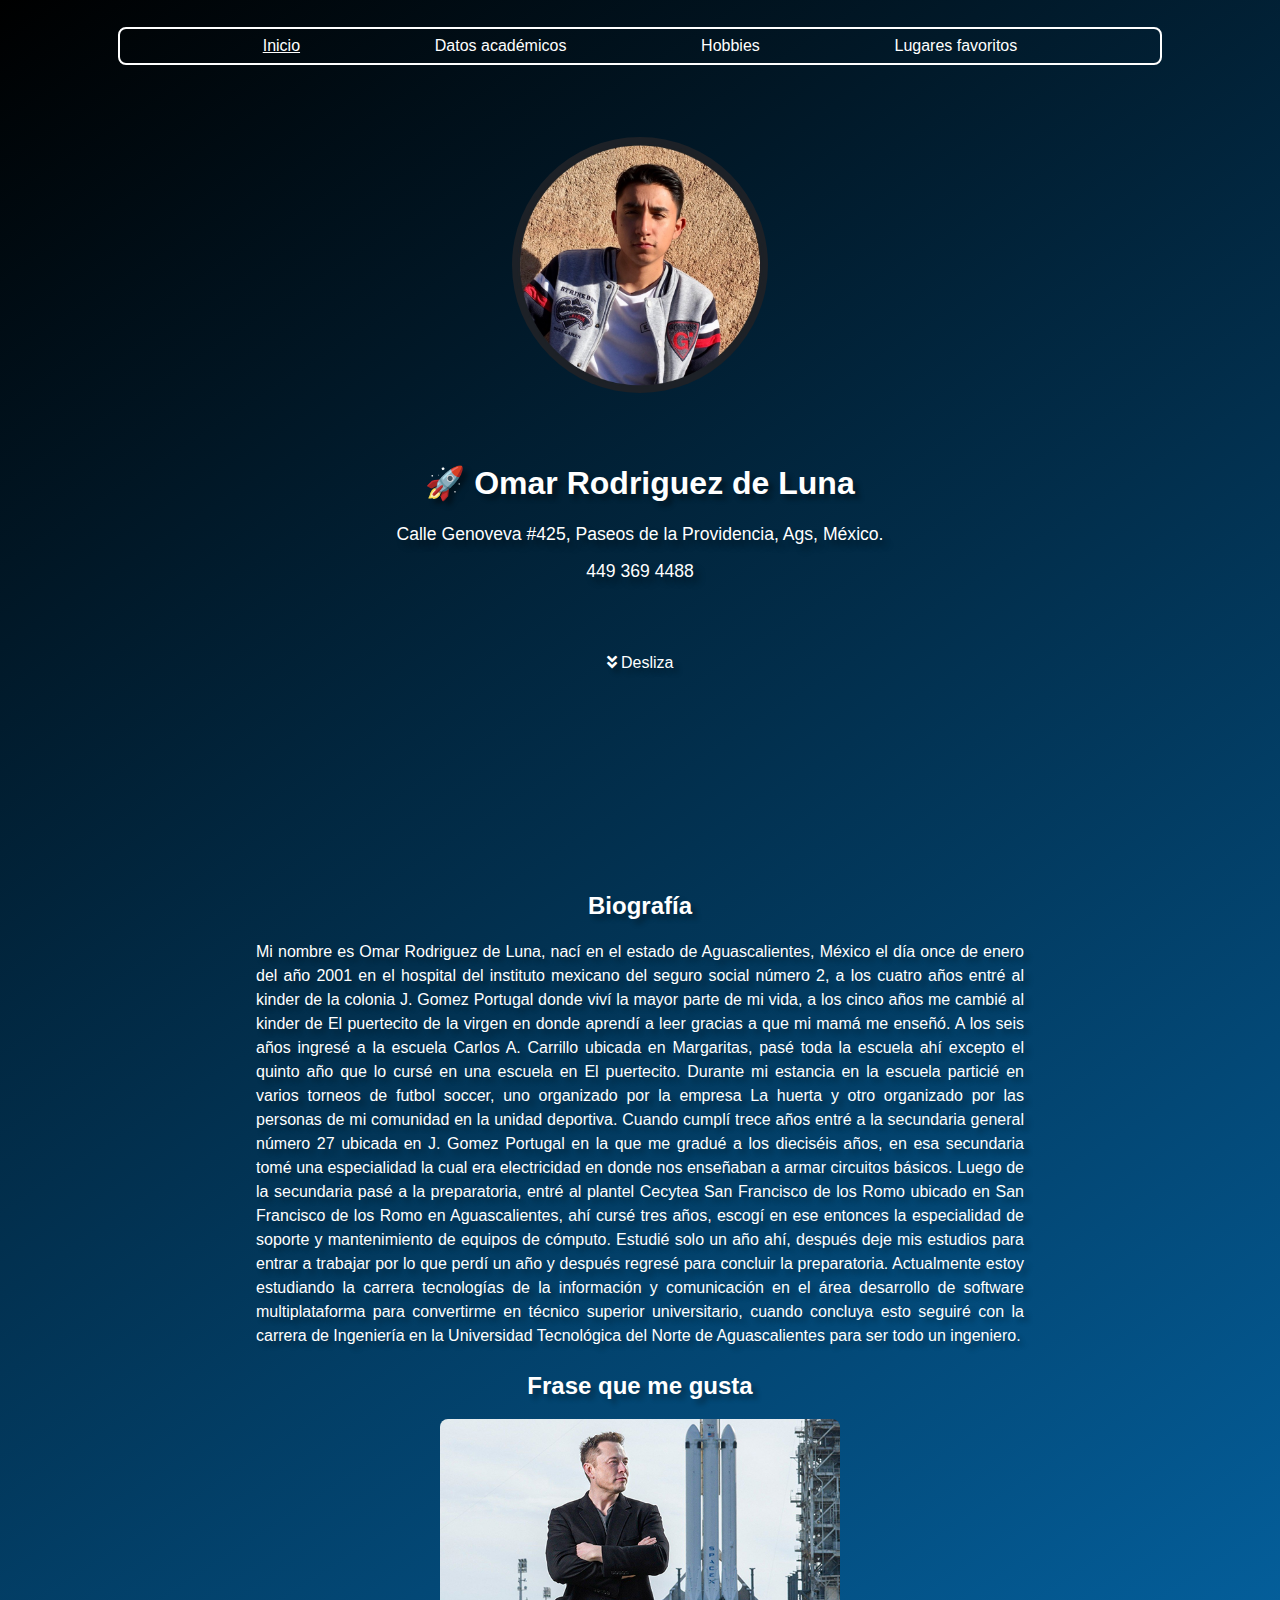
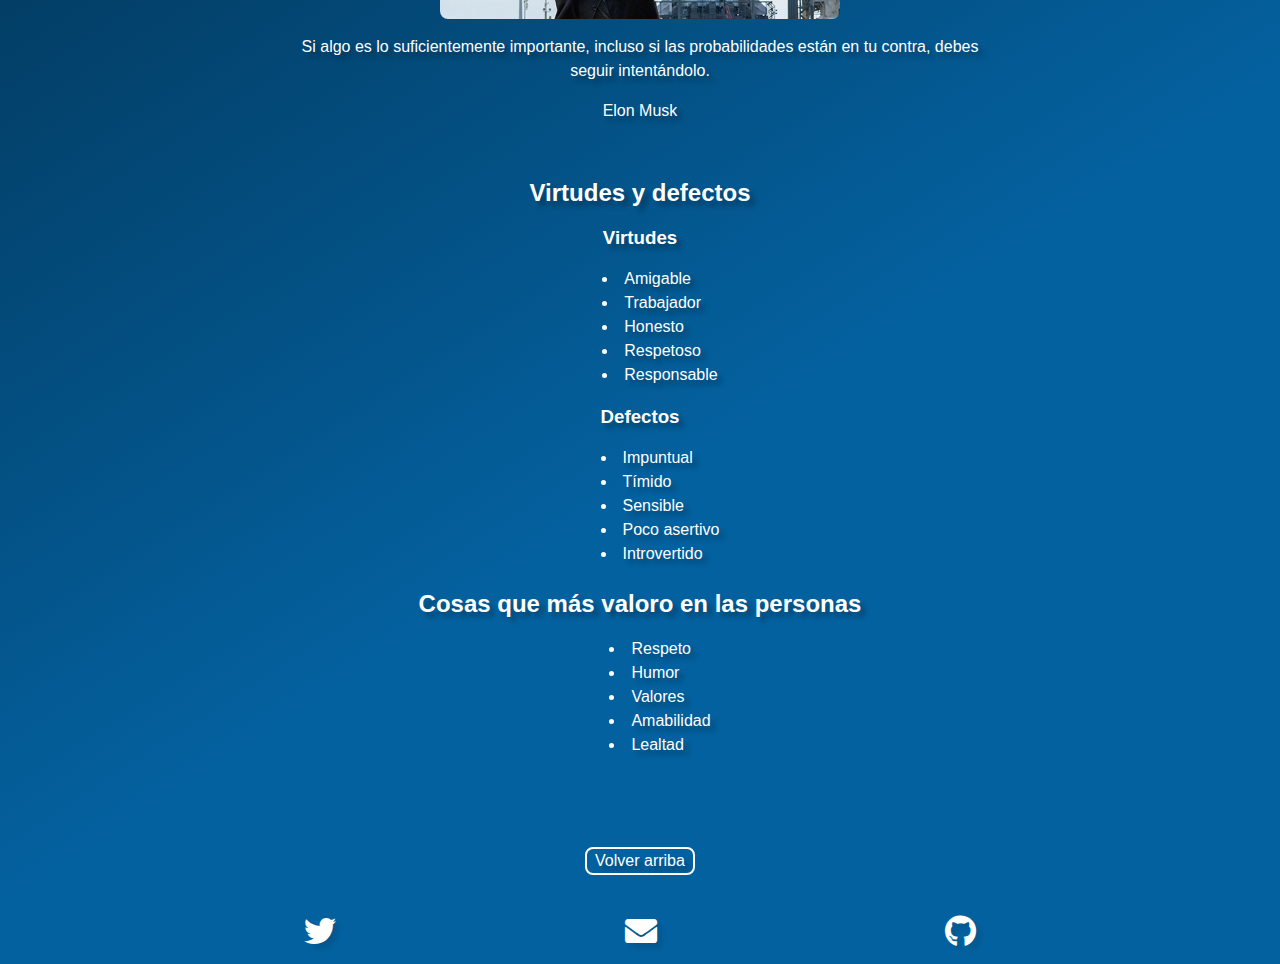
<file: index.html>
<!DOCTYPE html>
<html lang="es">
<head>
    <meta charset="UTF-8">
    <meta name="viewport" content="width=device-width, initial-scale=1.0">
    <meta http-equiv="X-UA-Compatible" content="ie=edge">
    <link rel="stylesheet" href="./css/normalize.css">
    <link rel="stylesheet" href="./css/main.css">
    <link rel="stylesheet" href="./css/css/fontawesome-free-5.11.2-web/css/all.css">
    <title>Omar Rodriguez</title>
</head>
<body>
    <header>
        <nav id="start" class="nav-bar">
            <a href="#" class="nav-link current">Inicio</a>
            <a href="./datos.html" class="nav-link">Datos académicos</a>
            <a href="./hobbies.html" class="nav-link">Hobbies</a>
            <a href="./lugares.html" class="nav-link">Lugares favoritos</a>

            <input type="checkbox" id="menu">
            <label for="menu"> ☰ </label>
            <ul class="navbar-mobile">
                <li class="navm-item"><a class="current" href="#">Inicio</a></li>
                <li class="navm-item"><a href="./datos.html">Datos académicos</a></li>
                <li class="navm-item"><a href="./hobbies.html">Hobbies</a></li>
                <li class="navm-item"><a href="./lugares.html">Lugares favoritos</a></li>
            </ul>
        </nav>

        <img src="./img/IMG_1084.jpeg" class="profile-img" alt="Omar">
        <h1 class="main-title">🚀 Omar Rodriguez de Luna</h1>
        <p class="main-text">Calle Genoveva #425, Paseos de la Providencia, Ags, México.</p>
        <p class="main-text phone-number">449 369 4488</p>
    </header>
    <main>
        <div class="scroll">
            <i class="fas fa-angle-double-down"></i>
            <span>Desliza</span>
        </div>
        <div class="info-div">
            <h2 class="title">Biografía</h2>
            <p class="text">Mi nombre es Omar Rodriguez de Luna, nací en el estado de Aguascalientes, México el día once de enero del año 2001 en el hospital del instituto mexicano del seguro social número 2, a los cuatro años entré al kinder de la colonia J. Gomez Portugal donde viví la mayor parte de mi vida, a los cinco años me cambié al kinder de El puertecito de la virgen en donde aprendí a leer gracias a que mi mamá me enseñó. A los seis años ingresé a la escuela Carlos A. Carrillo ubicada en Margaritas, pasé toda la escuela ahí excepto el quinto año que lo cursé en una escuela en El puertecito. Durante mi estancia en la escuela particié en varios torneos de futbol soccer, uno organizado por la empresa La huerta y otro organizado por las personas de mi comunidad en la unidad deportiva. Cuando cumplí trece años entré a la secundaria general número 27 ubicada en J. Gomez Portugal en la que me gradué a los dieciséis años, en esa secundaria tomé una especialidad la cual era electricidad en donde nos enseñaban a armar circuitos básicos. Luego de la secundaria pasé a la preparatoria, entré al plantel Cecytea San Francisco de los Romo ubicado en San Francisco de los Romo en Aguascalientes, ahí cursé tres años, escogí en ese entonces la especialidad de soporte y mantenimiento de equipos de cómputo. Estudié solo un año ahí, después deje mis estudios para entrar a trabajar por lo que perdí un año y después regresé para concluir la preparatoria. Actualmente estoy estudiando la carrera tecnologías de la información y comunicación en el área desarrollo de software multiplataforma para convertirme en técnico superior universitario, cuando concluya esto seguiré con la carrera de Ingeniería en la Universidad Tecnológica del Norte de Aguascalientes para ser todo un ingeniero.</p>
            <h2 class="title">Frase que me gusta</h2>
            <img src="./img/elon_musk_spacex.jpg" class="img responsive" alt="">
            <blockquote class="text centered">Si algo es lo suficientemente importante, incluso si las probabilidades están en tu contra, debes seguir intentándolo.
            </blockquote>
            <p class="text centered">Elon Musk</p>
            </div>
            <h2 class="title">Virtudes y defectos</h2>
            <h3 class="title">Virtudes</h3>
            <div class="ul-container">
                <ul class="text">
                    <li>Amigable</li>
                    <li>Trabajador</li>
                    <li>Honesto</li>
                    <li>Respetoso</li>
                    <li>Responsable</li>
                </ul>
            </div>
            <h3 class="title">Defectos</h3>
            <div class="ul-container">
                <ul class="text">
                    <li>Impuntual</li>
                    <li>Tímido</li>
                    <li>Sensible</li>
                    <li>Poco asertivo</li>
                    <li>Introvertido</li>
                </ul>
            </div>

            <h2 class="title">Cosas que más valoro en las personas</h2>
            <div class="ul-container">
                <ul class="text">
                    <li>Respeto</li>
                    <li>Humor</li>
                    <li>Valores</li>
                    <li>Amabilidad</li>
                    <li>Lealtad</li>
                </ul>
            </div>
        </div>
        <div class="goal">
            <a href="#start" class="text centered">Volver arriba</a>
        </div>
    </main>
    <footer>
        <div class="footer-div">
            <a target="_blank" href="https://twitter.com/_omar4812"><i class="fab fa-twitter icon"></i></a>
            <a target="_blank" href="mailto:orodriguez.ordl@gmail.com"><i class="fas fa-envelope icon"></i></a>
            <a target="_blank" href="https://github.com/omar48121"><i class="fab fa-github icon"></i></a>
        </div>
    </footer>
</body>
</html>
</file>
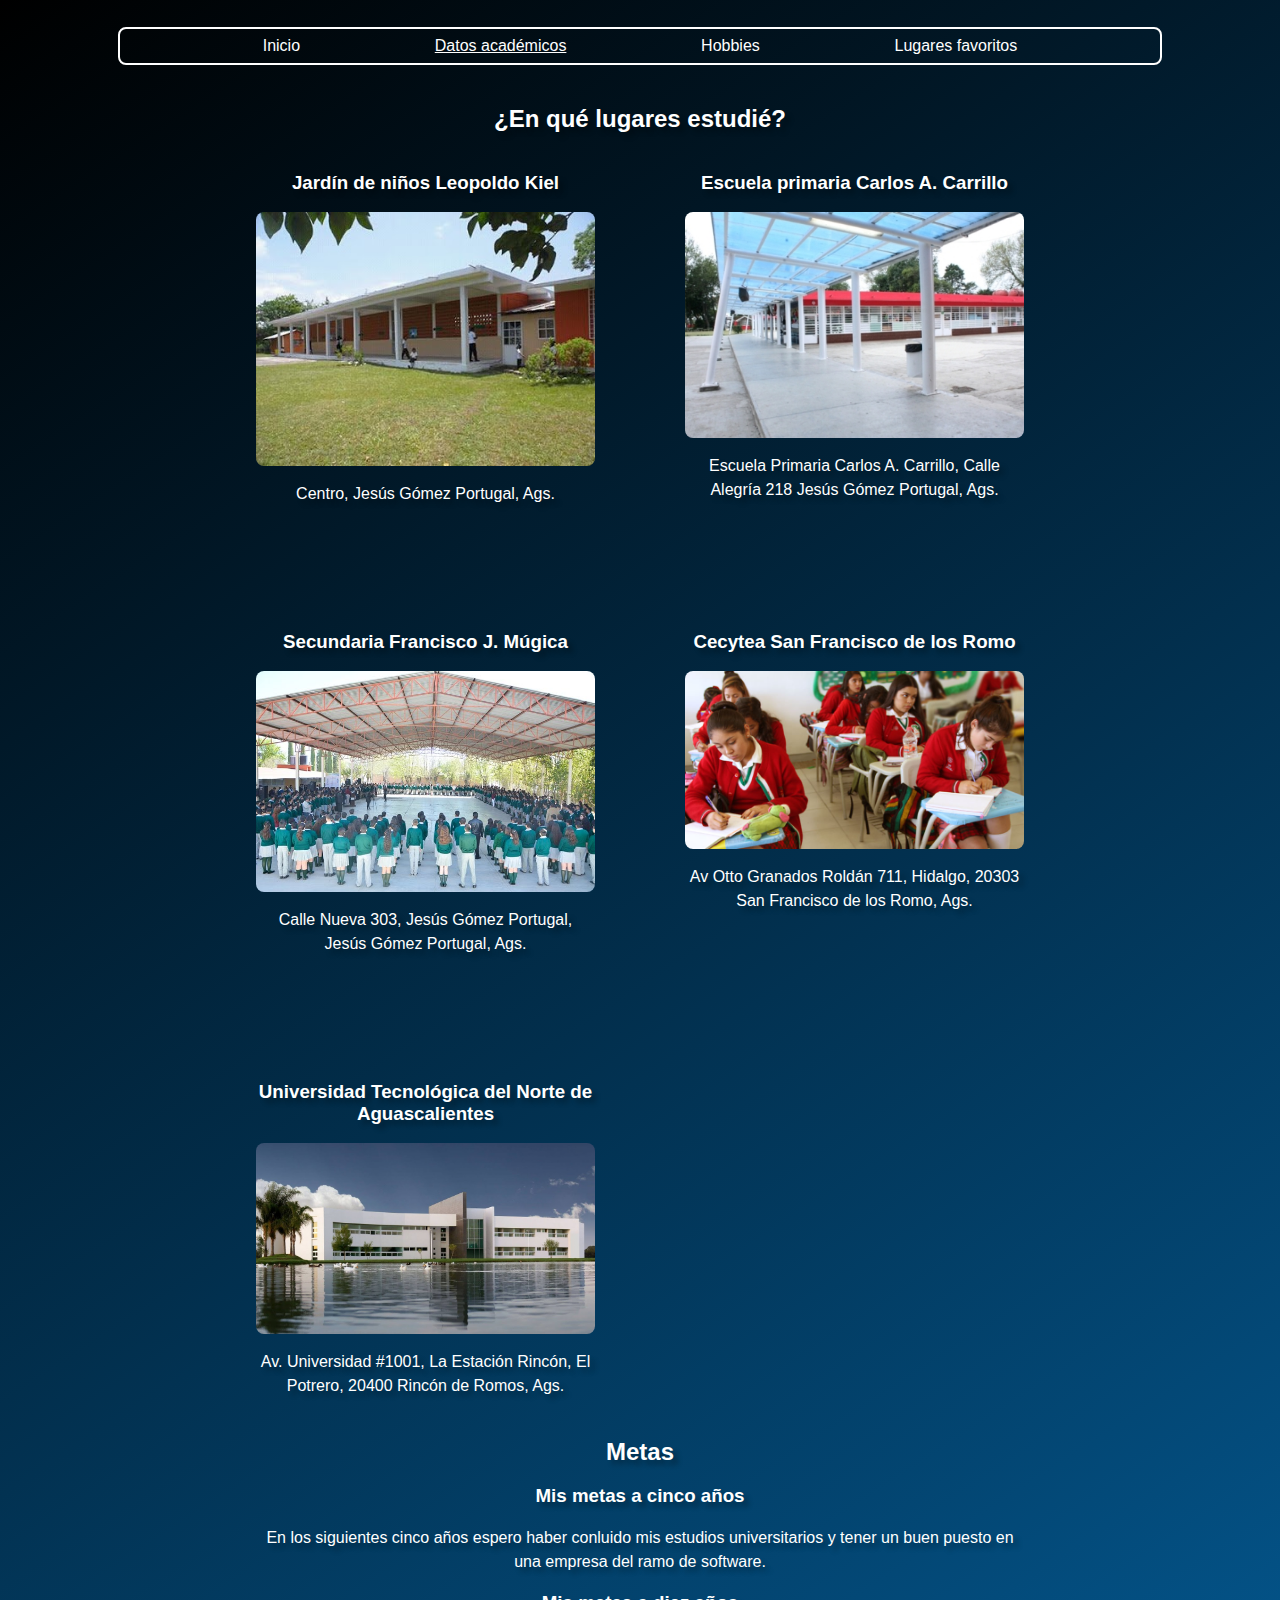
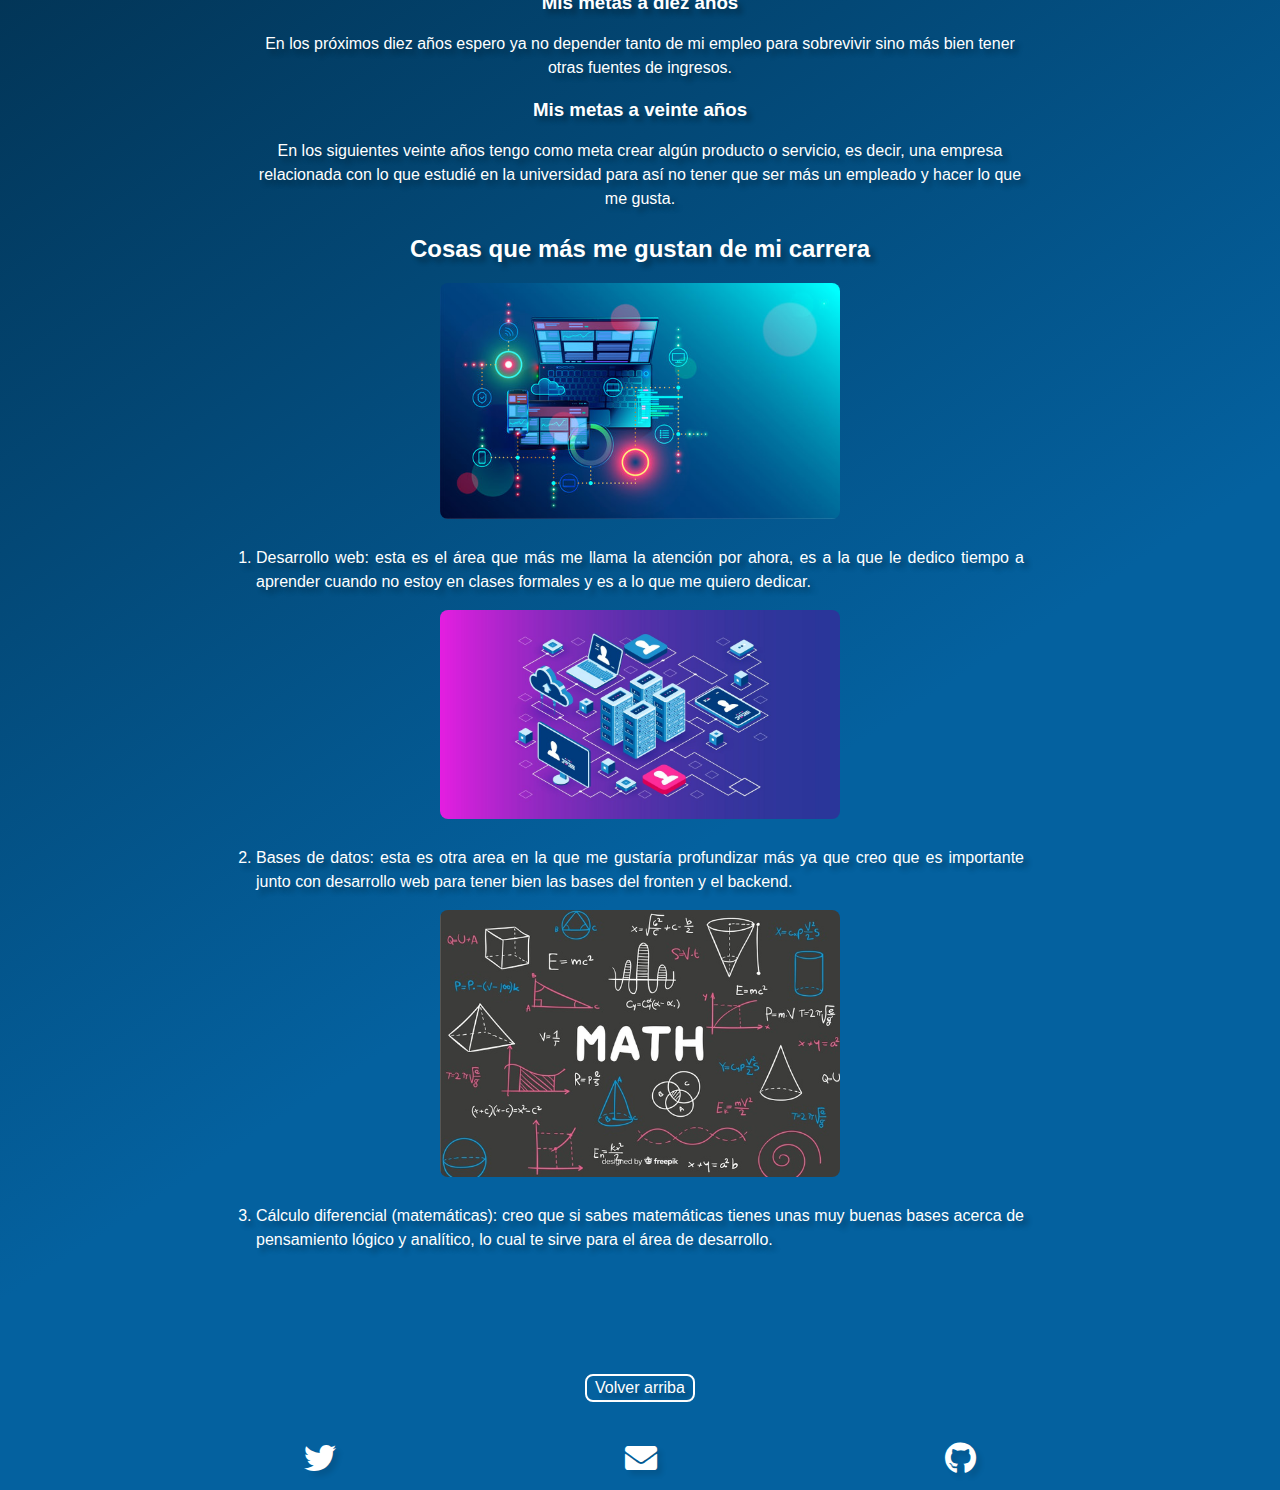
<file: datos.html>
<!DOCTYPE html>
<html lang="es">
<head>
    <meta charset="UTF-8">
    <meta name="viewport" content="width=device-width, initial-scale=1.0">
    <meta http-equiv="X-UA-Compatible" content="ie=edge">
    <link rel="stylesheet" href="./css/normalize.css">
    <link rel="stylesheet" href="./css/main.css">
    <link rel="stylesheet" href="./css/css/fontawesome-free-5.11.2-web/css/all.css">
    <title>Omar Rodriguez</title>
</head>
<body>
    <header>
        <nav id="start" class="nav-bar">
            <a href="./index.html" class="nav-link">Inicio</a>
            <a href="#" class="nav-link current">Datos académicos</a>
            <a href="./hobbies.html" class="nav-link">Hobbies</a>
            <a href="./lugares.html" class="nav-link">Lugares favoritos</a>

            <input type="checkbox" id="menu">
            <label for="menu"> ☰ </label>
            <ul class="navbar-mobile">
                <li class="navm-item"><a href="./index.html">Inicio</a></li>
                <li class="navm-item"><a class="current" href="#">Datos académicos</a></li>
                <li class="navm-item"><a href="./hobbies.html">Hobbies</a></li>
                <li class="navm-item"><a href="./lugares.html">Lugares favoritos</a></li>
            </ul>
        </nav>
    </header>
    <main>
        <div class="info-div">
            <h2 class="title">¿En qué lugares estudié?</h2>
            <div class="places-container">
                <div class="place">
                    <h3 class="title">Jardín de niños Leopoldo Kiel</h3>
                    <img src="./img/kinder.jpg" alt="Kinder Leopoldo Kiel" class="img responsive">
                    <p class="text centered">Centro, Jesús Gómez Portugal, Ags.</p>
                </div>
                <div class="place">
                    <h3 class="title">Escuela primaria Carlos A. Carrillo</h3>
                    <img src="./img/escueal.jpg" alt="Escuela Carlos A. Carrillo" class="img responsive">
                    <p class="text centered">Escuela Primaria Carlos A. Carrillo, Calle Alegría 218 Jesús Gómez Portugal, Ags.</p>
                </div>
                <div class="place">
                    <h3 class="title">Secundaria Francisco J. Múgica</h3>
                    <img src="./img/secundaria.jpg" alt="Secundaria #27" class="img responsive">
                    <p class="text centered">Calle Nueva 303, Jesús Gómez Portugal, Jesús Gómez Portugal, Ags.</p>
                </div>
                <div class="place">
                    <h3 class="title">Cecytea San Francisco de los Romo</h3>
                    <img src="./img/prepa.jpg" alt="Cecytea San Pancho" class="img responsive">
                    <p class="text centered">Av Otto Granados Roldán 711, Hidalgo, 20303 San Francisco de los Romo, Ags.</p>
                </div>
                <div class="place">
                    <h3 class="title">Universidad Tecnológica del Norte de Aguascalientes</h3>
                    <img src="./img/universidad.jpg" alt="Utna" class="img responsive">
                    <p class="text centered">Av. Universidad #1001, La Estación Rincón, El Potrero, 20400 Rincón de Romos, Ags.</p>
                </div>
            </div>
            <h2 class="title">Metas</h2>
            <h3 class="title">Mis metas a cinco años</h3>
            <p class="text centered">En los siguientes cinco años espero haber conluido mis estudios universitarios y tener un buen puesto en una empresa del ramo de software.</p>
            <h3 class="title">Mis metas a diez años</h3>
            <p class="text centered">En los próximos diez años espero ya no depender tanto de mi empleo para sobrevivir sino más bien tener otras fuentes de ingresos.</p>
            <h3 class="title">Mis metas a veinte años</h3>
            <p class="text centered">En los siguientes veinte años tengo como meta crear algún producto o servicio, es decir, una empresa relacionada con lo que estudié en la universidad para así no tener que ser más un empleado y hacer lo que me gusta.</p>

            <h2 class="title">Cosas que más me gustan de mi carrera</h2>
            <ol class="text no-padding">
                <img src="./img/webdev.jpg" class="img responsive" alt="Desarrollo web">
                <li class="starred mb">Desarrollo web: esta es el área que más me llama la atención por ahora, es a la que le dedico tiempo a aprender cuando no estoy en clases formales y es a lo que me quiero dedicar.</li>
                <img src="./img/db.jpg" class="img responsive" alt="Bases de datos">
                <li class="starred mb">Bases de datos: esta es otra area en la que me gustaría profundizar más ya que creo que es importante junto con desarrollo web para tener bien las bases del fronten y el backend.</li>
                <img src="./img/math.jpg" class="img responsive" alt="Matemáticas">
                <li class="starred mb">Cálculo diferencial (matemáticas): creo que si sabes matemáticas tienes unas muy buenas bases acerca de pensamiento lógico y analítico, lo cual te sirve para el área de desarrollo.</li>
            </ol>
        </div>
        <div class="goal">
            <a href="#start" class="text centered">Volver arriba</a>
        </div>
    </main>
    <footer>
        <div class="footer-div">
            <a target="_blank" href="https://twitter.com/_omar4812"><i class="fab fa-twitter icon"></i></a>
            <a target="_blank" href="mailto:orodriguez.ordl@gmail.com"><i class="fas fa-envelope icon"></i></a>
            <a target="_blank" href="https://github.com/omar48121"><i class="fab fa-github icon"></i></a>
        </div>
    </footer>
</body>
</html>
</file>
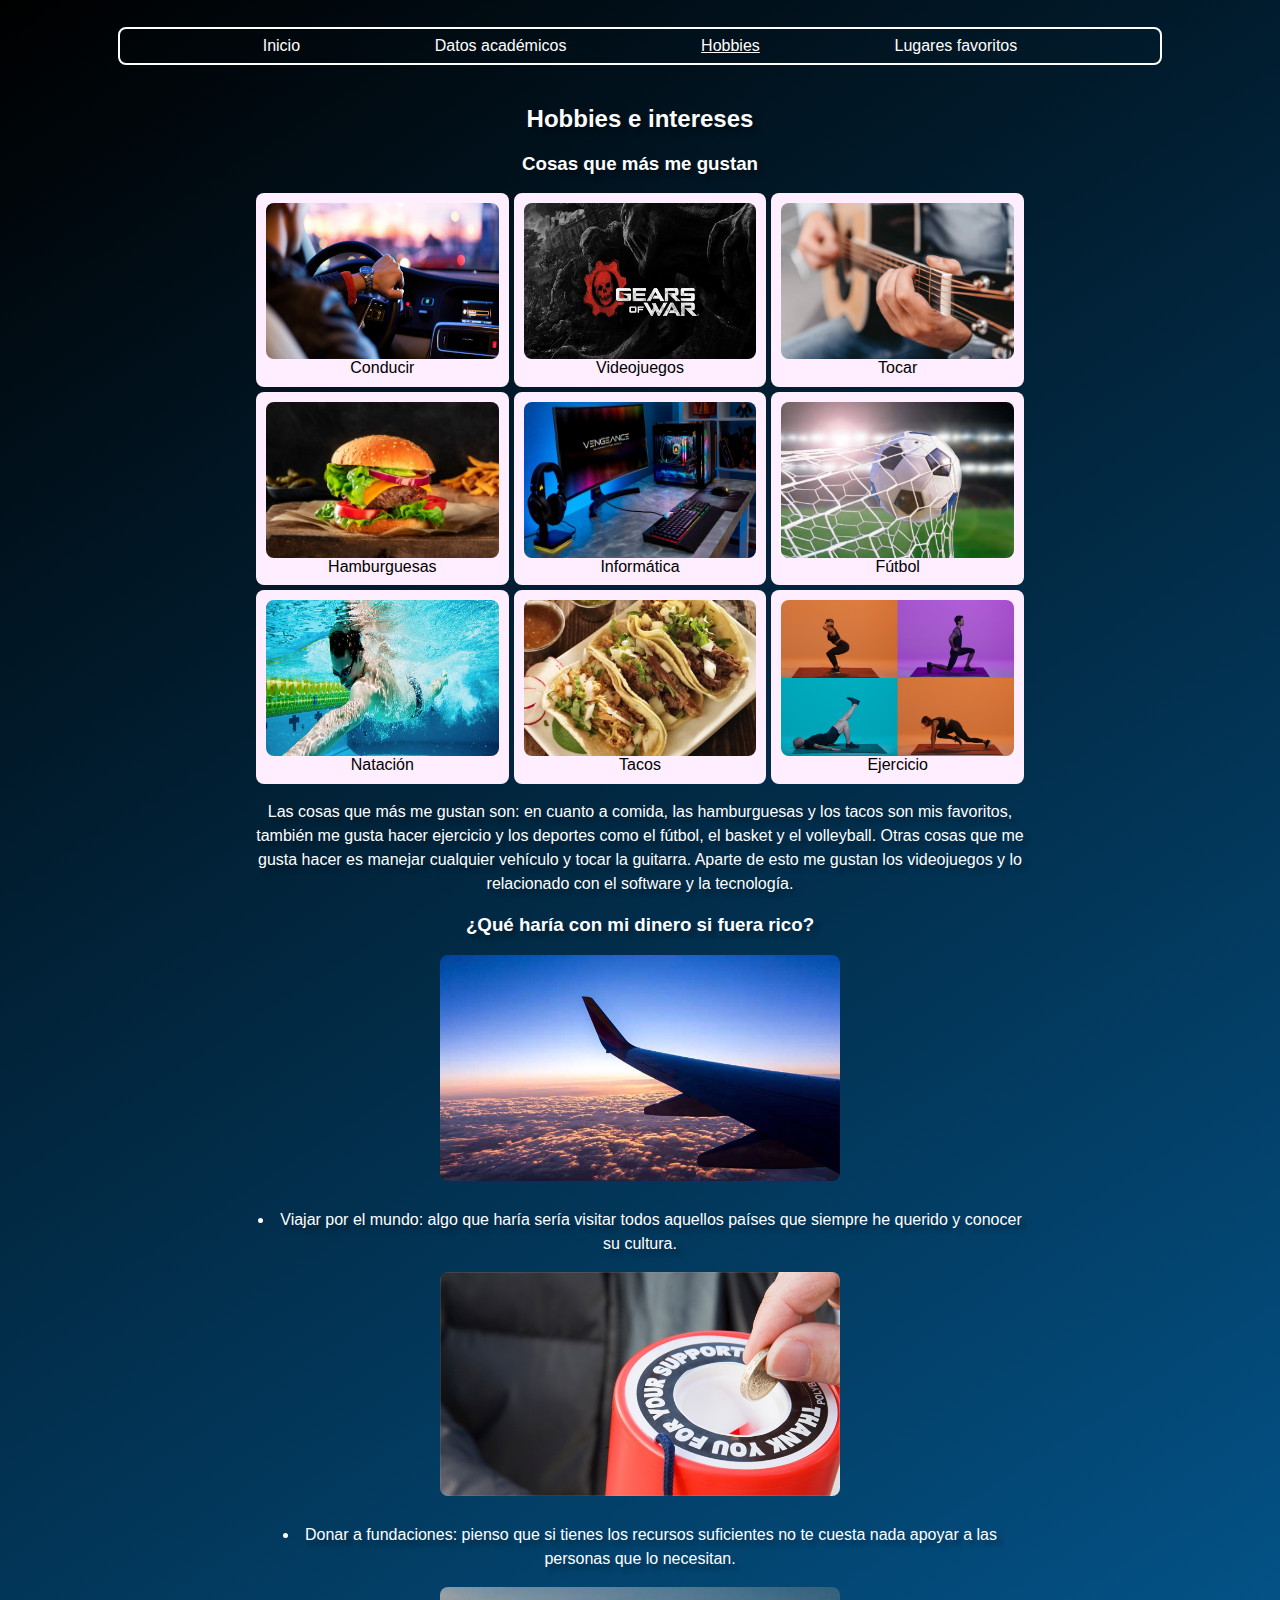
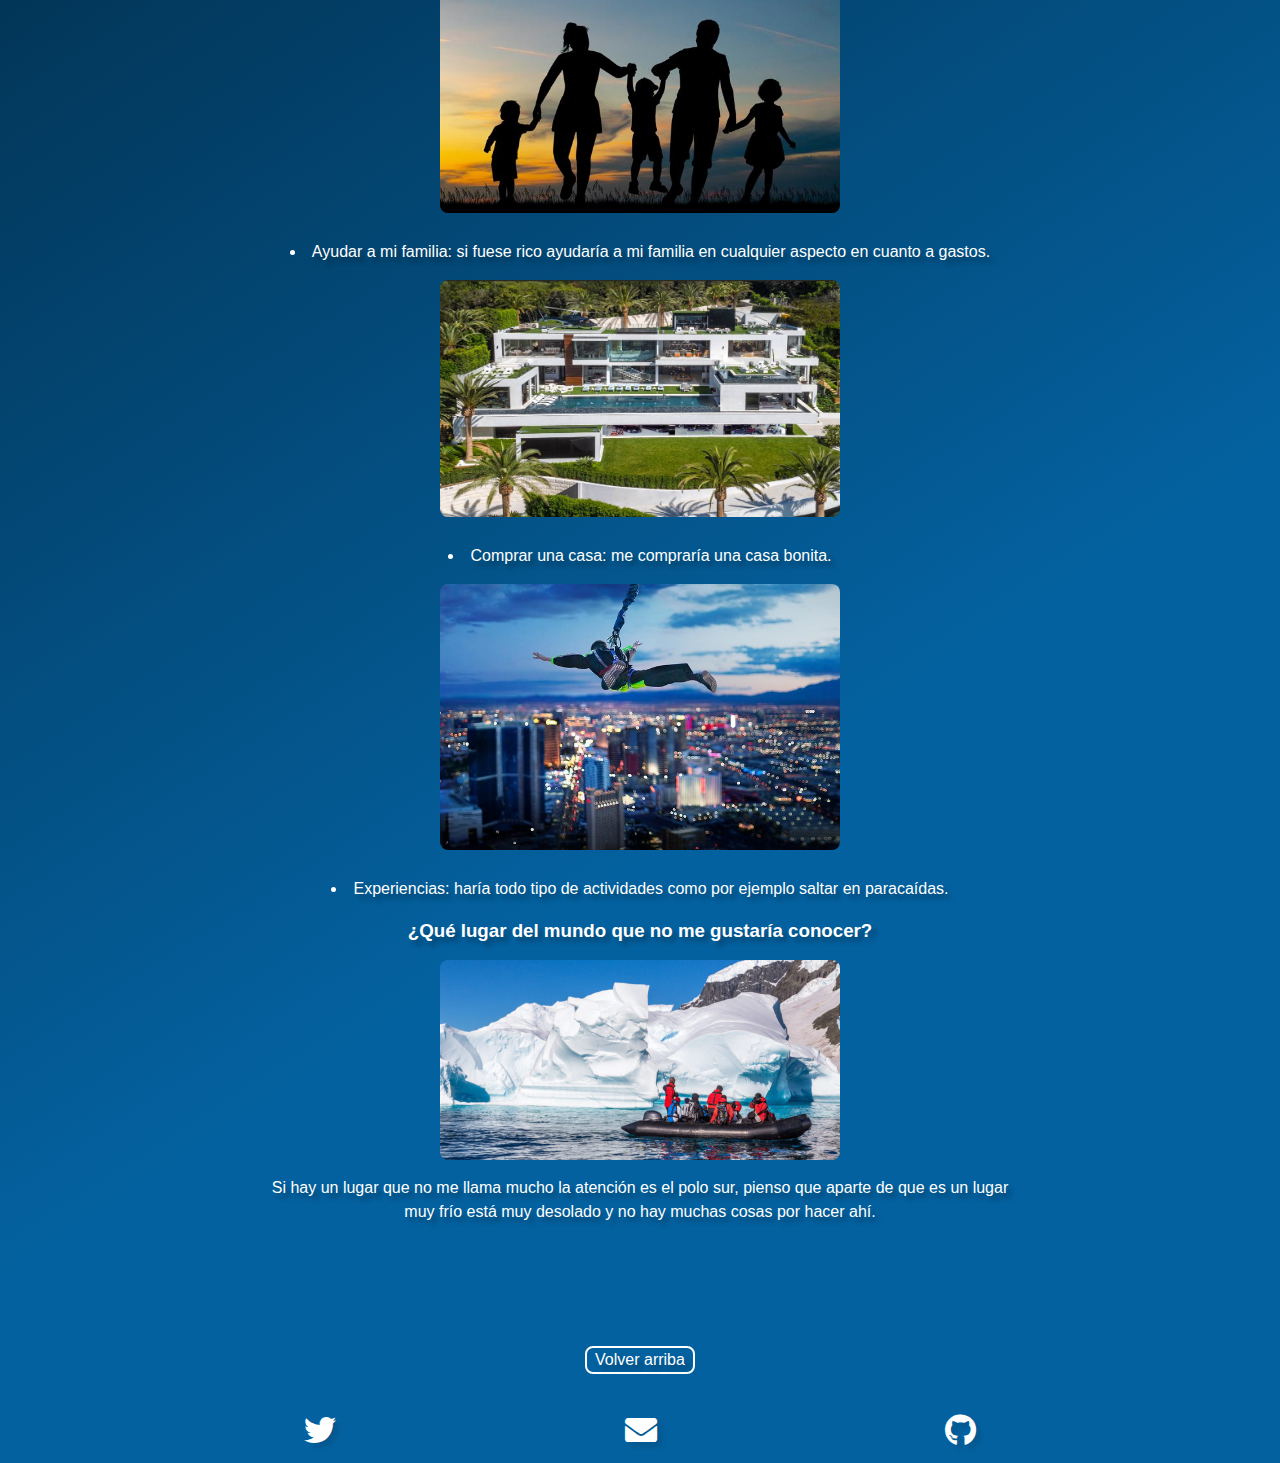
<file: hobbies.html>
<!DOCTYPE html>
<html lang="es">
<head>
    <meta charset="UTF-8">
    <meta name="viewport" content="width=device-width, initial-scale=1.0">
    <meta http-equiv="X-UA-Compatible" content="ie=edge">
    <link rel="stylesheet" href="./css/normalize.css">
    <link rel="stylesheet" href="./css/main.css">
    <link rel="stylesheet" href="./css/css/fontawesome-free-5.11.2-web/css/all.css">
    <title>Omar Rodriguez</title>
</head>
<body>
    <header>
        <nav id="start" class="nav-bar">
            <a href="./index.html" class="nav-link">Inicio</a>
            <a href="./datos.html" class="nav-link">Datos académicos</a>
            <a href="#" class="nav-link current">Hobbies</a>
            <a href="./lugares.html" class="nav-link">Lugares favoritos</a>

            <input type="checkbox" id="menu">
            <label for="menu"> ☰ </label>
            <ul class="navbar-mobile">
                <li class="navm-item"><a href="./index.html">Inicio</a></li>
                <li class="navm-item"><a href="./datos.html">Datos académicos</a></li>
                <li class="navm-item"><a class="current" href="#>">Hobbies</a></li>
                <li class="navm-item"><a href="./lugares.html">Lugares favoritos</a></li>
            </ul>
        </nav>
    </header>
    <main>
        <div class="info-div">
            <h2 class="title">Hobbies e intereses</h2>
            <h3 class="title">Cosas que más me gustan</h3>
            <div class="img-container">
                <div class="card">
                    <a target="_blank" href="./img/things-that-i-like/drive.jpg">
                      <img class="card-img" src="./img/things-that-i-like/drive.jpg" alt="Conducir" width="600">
                    </a>
                    <div class="desc">Conducir</div>
                </div>
                <div class="card">
                    <a target="_blank" href="./img/things-that-i-like/gow.jpg">
                      <img class="card-img" src="./img/things-that-i-like/gow.jpg" alt="Gears of war" width="600">
                    </a>
                    <div class="desc">Videojuegos</div>
                </div>
                <div class="card">
                    <a target="_blank" href="./img/things-that-i-like/guitar.jpg">
                      <img class="card-img" src="./img/things-that-i-like/guitar.jpg" alt="Guitarra" width="600">
                    </a>
                    <div class="desc">Tocar</div>
                </div>
                <div class="card">
                    <a target="_blank" href="./img/things-that-i-like/hamburguesa.jpg">
                      <img class="card-img" src="./img/things-that-i-like/hamburguesa.jpg" alt="hamburguesa" width="600">
                    </a>
                    <div class="desc">Hamburguesas</div>
                </div>
                <div class="card">
                    <a target="_blank" href="./img/things-that-i-like/pc.jpg">
                      <img class="card-img" src="./img/things-that-i-like/pc.jpg" alt="Computadora" width="600">
                    </a>
                    <div class="desc">Informática</div>
                </div>
                <div class="card">
                    <a target="_blank" href="./img/things-that-i-like/soccer.jpg">
                      <img class="card-img" src="./img/things-that-i-like/soccer.jpg" alt="Fútbol soccer" width="600">
                    </a>
                    <div class="desc">Fútbol</div>
                </div>
                <div class="card">
                    <a target="_blank" href="./img/things-that-i-like/swimm.jpg">
                      <img class="card-img" src="./img/things-that-i-like/swimm.jpg" alt="Nadar" width="600">
                    </a>
                    <div class="desc">Natación</div>
                </div>
                <div class="card">
                    <a target="_blank" href="./img/things-that-i-like/tacos.jpg">
                      <img class="card-img" src="./img/things-that-i-like/tacos.jpg" alt="Tacos" width="600">
                    </a>
                    <div class="desc">Tacos</div>
                </div>
                <div class="card">
                    <a target="_blank" href="./img/things-that-i-like/workout.jpg">
                      <img class="card-img" src="./img/things-that-i-like/workout.jpg" alt="Ejercicio" width="600">
                    </a>
                    <div class="desc">Ejercicio</div>
                </div>
                
            </div>
            <p class="text centered">Las cosas que más me gustan son: en cuanto a comida, las hamburguesas y los tacos son mis favoritos, también me gusta hacer ejercicio y los deportes como el fútbol, el basket y el volleyball. Otras cosas que me gusta hacer es manejar cualquier vehículo y tocar la guitarra. Aparte de esto me gustan los videojuegos y lo relacionado con el software y la tecnología.</p>

            <h3 class="title">¿Qué haría con mi dinero si fuera rico?</h3>
            <ul class="text no-padding">
                <img src="./img/rich/travel.jpg" class="img responsive" alt="Avion">
                <li class="starred centered mb">Viajar por el mundo: algo que haría sería visitar todos aquellos países que siempre he querido y conocer su cultura.</li>

                <img src="./img/rich/support.jpg" class="img responsive" alt="Donación">
                <li class="starred centered mb">Donar a fundaciones: pienso que si tienes los recursos suficientes no te cuesta nada apoyar a las personas que lo necesitan.</li>

                <img src="./img/rich/family.jpg" class="img responsive" alt="Familia">
                <li class="starred centered mb">Ayudar a mi familia: si fuese rico ayudaría a mi familia en cualquier aspecto en cuanto a gastos.</li>

                <img src="./img/rich/house.jpg" class="img responsive" alt="Casa">
                <li class="starred centered mb">Comprar una casa: me compraría una casa bonita.</li>

                <img src="./img/rich/sky.jpg" class="img responsive" alt="Hombre saltando">
                <li class="starred centered mb">Experiencias: haría todo tipo de actividades como por ejemplo saltar en paracaídas.</li>
            </ul>

            <h3 class="title">¿Qué lugar del mundo que no me gustaría conocer?</h3>
            <img class="img responsive" src="./img/south-pole.jpg" alt="Polo sur">
            <p class="text centered">Si hay un lugar que no me llama mucho la atención es el polo sur, pienso que aparte de que es un lugar muy frío está muy desolado y no hay muchas cosas por hacer ahí.</p>
        </div>
        <div class="goal">
            <a href="#start" class="text centered">Volver arriba</a>
        </div>
    </main>
    <footer>
        <div class="footer-div">
            <a target="_blank" href="https://twitter.com/_omar4812"><i class="fab fa-twitter icon"></i></a>
            <a target="_blank" href="mailto:orodriguez.ordl@gmail.com"><i class="fas fa-envelope icon"></i></a>
            <a target="_blank" href="https://github.com/omar48121"><i class="fab fa-github icon"></i></a>
        </div>
    </footer>
</body>
</html>
</file>
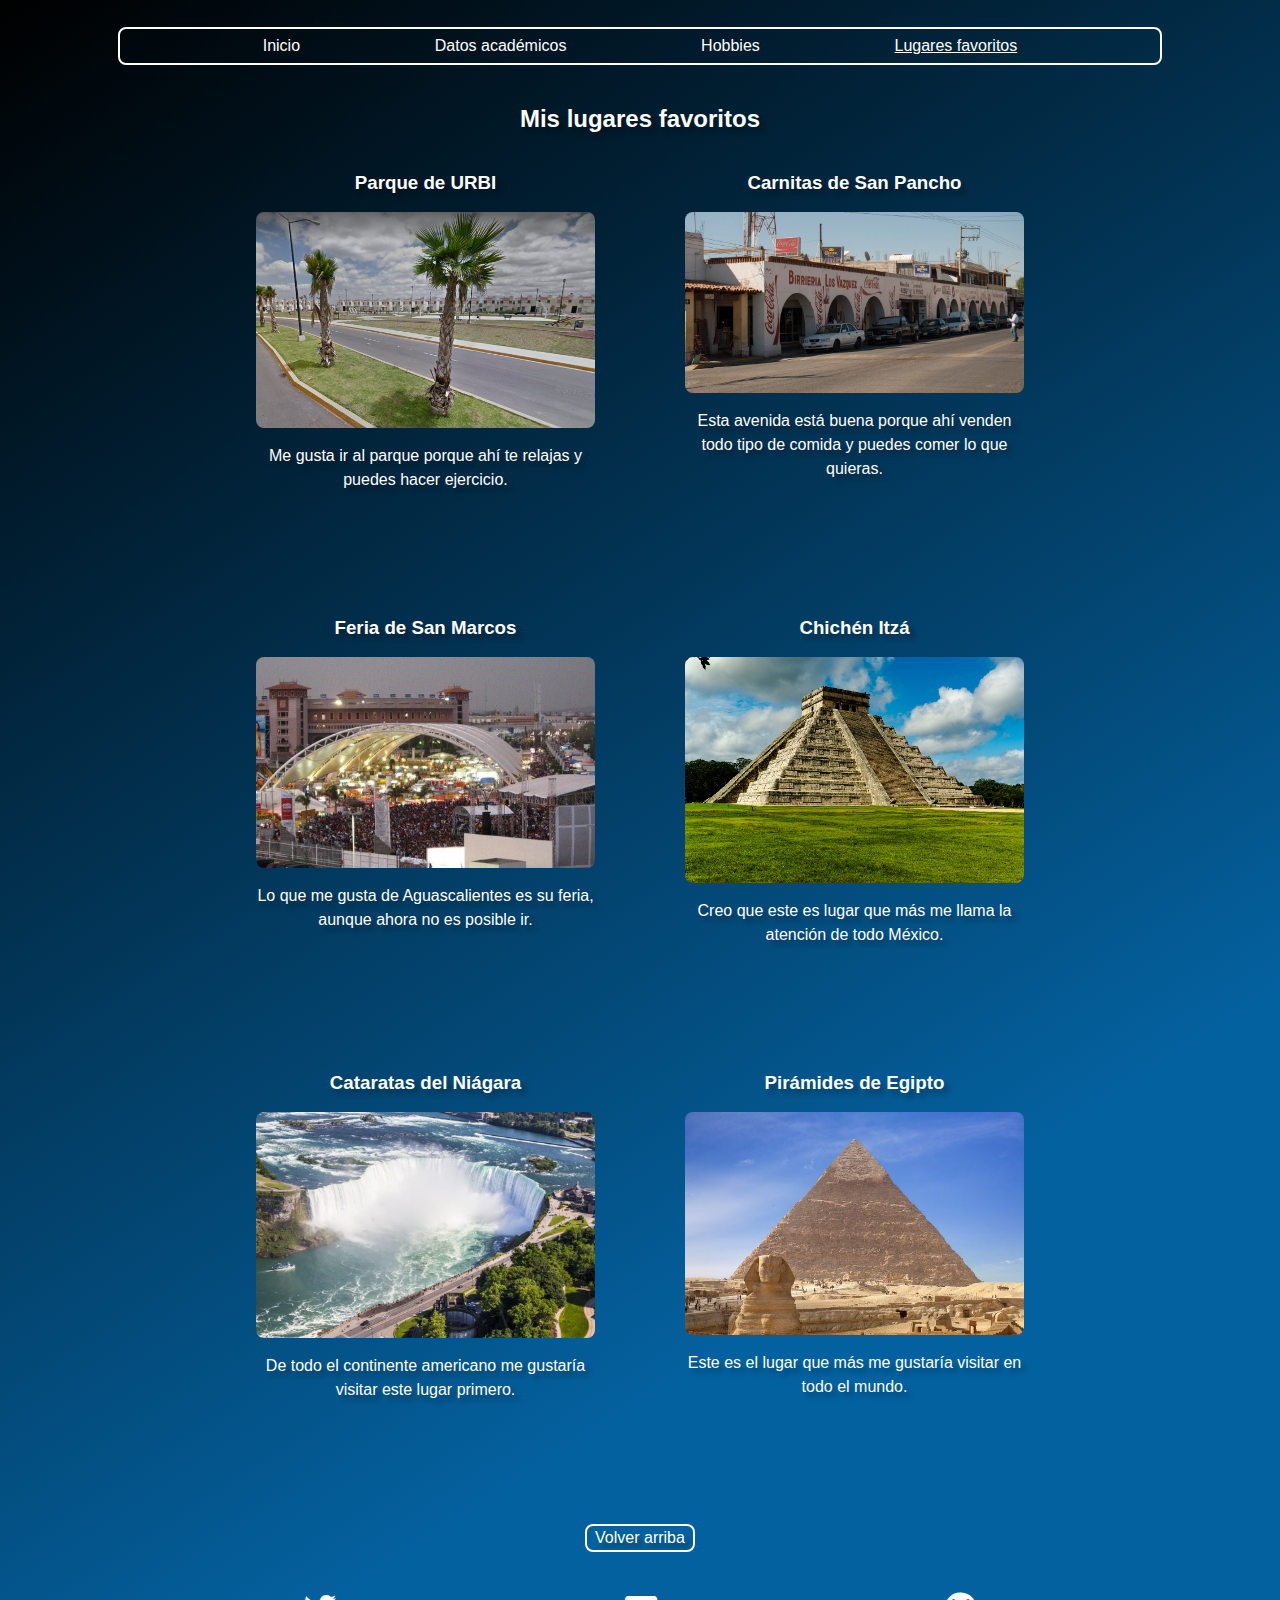
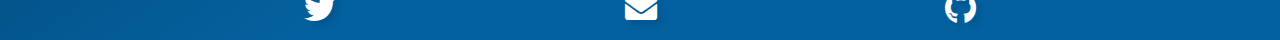
<file: lugares.html>
<!DOCTYPE html>
<html lang="es">
<head>
    <meta charset="UTF-8">
    <meta name="viewport" content="width=device-width, initial-scale=1.0">
    <meta http-equiv="X-UA-Compatible" content="ie=edge">
    <link rel="stylesheet" href="./css/normalize.css">
    <link rel="stylesheet" href="./css/main.css">
    <link rel="stylesheet" href="./css/css/fontawesome-free-5.11.2-web/css/all.css">
    <title>Omar Rodriguez</title>
</head>
<body>
    <header>
        <nav id="start" class="nav-bar">
            <a href="./index.html" class="nav-link">Inicio</a>
            <a href="./datos.html" class="nav-link">Datos académicos</a>
            <a href="./hobbies.html" class="nav-link">Hobbies</a>
            <a href="#" class="nav-link current">Lugares favoritos</a>

            <input type="checkbox" id="menu">
            <label for="menu"> ☰ </label>
            <ul class="navbar-mobile">
                <li class="navm-item"><a href="./index.html">Inicio</a></li>
                <li class="navm-item"><a href="./datos.html">Datos académicos</a></li>
                <li class="navm-item"><a href="./hobbies.html">Hobbies</a></li>
                <li class="navm-item"><a class="current" href="#">Lugares favoritos</a></li>
            </ul>
        </nav>
    </header>
    <main>
        <div class="info-div">
            <h2 class="title">Mis lugares favoritos</h2>
            <div class="places-container">
                <div class="place">
                    <h3 class="title">Parque de URBI</h3>
                    <img src="./img/favorite-places/urbi.png" alt="Parque Urbi" class="img responsive">
                    <p class="text centered">Me gusta ir al parque porque ahí te relajas y puedes hacer ejercicio.</p>
                </div>
                <div class="place">
                    <h3 class="title">Carnitas de San Pancho</h3>
                    <img src="./img/favorite-places/sanpancho.jpg" alt="Avenida en San Pancho" class="img responsive">
                    <p class="text centered">Esta avenida está buena porque ahí venden todo tipo de comida y puedes comer lo que quieras.</p>
                </div>
                <div class="place">
                    <h3 class="title">Feria de San Marcos</h3>
                    <img src="./img/favorite-places/feria.jpg" alt="Feria San Marcos" class="img responsive">
                    <p class="text centered">Lo que me gusta de Aguascalientes es su feria, aunque ahora no es posible ir.</p>
                </div>
                <div class="place">
                    <h3 class="title">Chichén Itzá</h3>
                    <img src="./img/favorite-places/chichen.jpg" alt="Chichén Itzá" class="img responsive">
                    <p class="text centered">Creo que este es lugar que más me llama la atención de todo México.</p>
                </div>
                <div class="place">
                    <h3 class="title">Cataratas del Niágara</h3>
                    <img src="./img/favorite-places/niagara.jpg" alt="Cataratas del Niágara" class="img responsive">
                    <p class="text centered">De todo el continente americano me gustaría visitar este lugar primero.</p>
                </div>
                <div class="place">
                    <h3 class="title">Pirámides de Egipto</h3>
                    <img src="./img/favorite-places/egypt.jpeg" alt="Pirámides de Egipto" class="img responsive">
                    <p class="text centered">Este es el lugar que más me gustaría visitar en todo el mundo.</p>
                </div>
            </div>
        </div>
        <div class="goal">
            <a href="#start" class="text centered">Volver arriba</a>
        </div>
    </main>
    <footer>
        <div class="footer-div">
            <a target="_blank" href="https://twitter.com/_omar4812"><i class="fab fa-twitter icon"></i></a>
            <a target="_blank" href="mailto:orodriguez.ordl@gmail.com"><i class="fas fa-envelope icon"></i></a>
            <a target="_blank" href="https://github.com/omar48121"><i class="fab fa-github icon"></i></a>
        </div>
    </footer>
</body>
</html>
</file>
<file: css/main.css>
html {
    background-color: #000000;
    background-image: linear-gradient(147deg, #000000 0%, #04619f 74%);
    font-family: -apple-system, BlinkMacSystemFont, 'Segoe UI', Roboto, Oxygen, Ubuntu, Cantarell, 'Open Sans', 'Helvetica Neue', sans-serif;
}
@keyframes scroll-animation {
    from {
        transform: translateY(5px);
    }
    to {
        transform: translateY(-5px);
    }
}
.main-title {
    color: #fff;
    text-align: center;
    text-shadow: 5px 5px 5px rgba(0,0,0, 0.4);
    margin-top: 8vh;
}
.profile-img {
    margin-top: 8vh;
    display: block;
    margin-left: auto;
    margin-right: auto;
    border-radius: 50%;
    width: 20vw;
}
.main-text {
    /* margin-bottom: 50vh; */
    font-size: 1.1em;
    color: #fff;
    text-align: center;
    text-shadow: 6px 6px 6px rgba(0,0,0, 0.4);
}
.nav-bar {
    margin-left: auto;
    margin-right: auto;
    width: 80vw;
    margin-top: 3vh;
    border: 2px #fff solid;
    border-radius: .5em;
    padding: 0.5em;
    color: #fff;
    display: flex;
    justify-content: space-evenly;
}
.phone-number {
    margin-bottom: 8vh;
}
/* .main-text::before {
    content: "🏠 ";
} */
.video {
    height: 100vh;
    width: 100vw;
    object-fit: cover;
}
.title {
    text-align: center;
    margin-top: 1em;
    color: #fff;
    text-shadow: 5px 5px 5px rgba(0,0,0, 0.3);
}
.info-div {
    padding: 1em;
    width: 60vw;
    margin-left: auto;
    margin-right: auto;
}
.text {
    font-size: 1em;
    line-height: 1.5em;
    color: white;
    text-shadow: 5px 5px 5px rgba(0,0,0, 0.3);
    text-align: justify;
}
.centered {
    text-align: center;
}
.img {
    display: block;
    margin-right: auto;
    margin-left: auto;
    border-radius: 0.5em;
}
.portfolio {
    margin-top: -40vh;
    margin-bottom: 15vh;
    margin-right: auto;
    margin-left: auto;
    padding: 0.8em;
    font-size: 1.5em;
    font-weight: bold;
    display: flex;
    justify-content: center;
    border: 2px solid #fff;
    border-radius: .5em;
    width: 60vw;
    color: #fff;
    text-shadow: 5px 5px 5px rgba(0,0,0, 0.3);
}
.portfolio-text {
    margin-left: .2em;
}
.scroll {
    margin-bottom: 20vh;
    margin-left: auto;
    margin-right: auto;
    width: 50vw;
    text-align: center;
    color: #fff;
    text-shadow: 5px 5px 5px rgba(0,0,0, 0.3);
    animation: scroll-animation 1s linear infinite alternate;
}
.goto-video-text {
    margin-left: .2em;
}
a {
    text-decoration: none;
    color: inherit;
}
.goto-video {
    margin-top: 1em;
    margin-right: auto;
    margin-left: auto;
    padding: 0.8em;
    font-size: 1.5em;
    font-weight: bold;
    display: flex;
    justify-content: center;
    align-items: center;
    border: 2px solid #fff;
    border-radius: .5em;
    width: 60vw;
    color: #fff;
    text-shadow: 5px 5px 5px rgba(0,0,0, 0.3);
}
.footer-div {
    margin-right: auto;
    margin-left: auto;
    padding: 1em;
    display: flex;
    align-items: center;
    justify-content: space-evenly;
    color: #fff;
    text-shadow: 5px 5px 5px rgba(0,0,0, 0.1);
}
.icon {
    font-size: 2em;
}
.skills-div {
    width: 50%;
    margin: auto;
    display: flex;
    justify-content: center;
    align-items: center;
    flex-direction: column;
    border: 2px solid white;
    border-radius: .5em;
}
.skills-div i {
    font-size: 3.5em;
    margin-top: 10px;
    margin-bottom: 10px;
    margin-left: 10px;
    color: #fff;
}
.skill-container {
    display: flex;
    align-items: center;
}
.skills-div span {
    font-weight: bold;
    font-size: 1.2em;
    color: #fff;
    text-shadow: 5px 5px 5px rgba(0,0,0, 0.3);
}
.p-education {
    margin-top: 0;
}
.h3-education {
    margin-bottom: 0;
}
.goal {
    margin-top: 10vh;
    margin-bottom: 1.5em;
    margin-right: auto;
    margin-left: auto;
    width: fit-content;
    border: 2px #fff solid;
    border-radius: .5em;
    padding-left: 0.5em;
    padding-right: 0.5em;
    line-height: normal;
    color: #fff;
}
.goal-title {
    font-weight: bold;
}
ul > li {
    text-align: justify;
    list-style-position: inside;
}
a:hover {
    color: lightgrey;
}
.ul-container {
    width: fit-content;
    margin-left: auto;
    margin-right: auto;
}
.current {
    text-decoration: underline;
}
.responsive {
    width: 100%;
    max-width: 400px;
    height: auto;
}
.starred {
    margin-top: 3vh;
}
.mb {
    margin-bottom: 1em;
}
.no-padding {
    padding-inline-start: 0;
}
.places-container {
    --auto-grid-min-size: 14rem;
    display: grid;
    grid-template-columns: repeat(auto-fill, minmax(var(--auto-grid-min-size), 1fr));
    grid-gap: 10vh;
}

/* gallery */
.card {
    background-color: #fef;
    padding: 10px;
    text-align: center;
    border-radius: 0.5em;
    box-sizing: border-box;
}
.card-img {
    width: 100%;
    display: block;
    border-radius: 0.5em;
    min-height: 90%;
}
.img-container {
    display: grid;
    grid-template-rows: 3;
    grid-template-columns: repeat(3, 1fr);
    grid-gap: 5px;
}
@media screen and (max-width: 710px) {
    .img-container {
      grid-template-rows: 3;
      grid-template-columns: repeat(2, 1fr);
      justify-content: center;
    }
    .nav-bar {
        justify-content: start;
    }
    .nav-link {
        display: none;
    }
}
@media screen and (max-width: 425px) {
    .img-container {
      grid-template-rows: 3;
      grid-template-columns: repeat(1, 1fr);
      justify-content: center;
    }
    .info-div {
        width: 80vw;
    }
    .profile-img {
        width: 30vw;
    }
}

/* navbar */
.navbar-mobile{
    display: none;
  }
  input:checked  ~ ul{
    display:block;
  }
  input {
    display: none;
  }
  label {
    box-sizing: border-box;
    display: inline-block;
    border: 1px solid #fff;
    border-radius: 5px;
    width: 30px;
    height: 30px;
    line-height: 30px;
    font-weight: bold;
    text-align: center;
    user-select: none;
  }
  label:hover{
    background: grey;
  }
  input:checked ~ label {
    background: grey; 
  }
  .navbar-mobile{
    margin-top:0;
    padding: 0;
    width: 200px;
  }
  .navm-item {
    display: block;
    margin: 0;
    padding: 10px;
    list-style: none;
    /* border-bottom: 1px solid #fff;
    border-top: 1px solid #fff; */
  }
  .navm-item:hover {
    filter: brightness(110%);
  }
 @media screen and (min-width: 710px) {
    .navbar-mobile, #menu, label, input:checked ~ ul {
        display: none;
    }
    .navm-item {
        display: none;
    }
    .nav-bar {
        justify-content: space-evenly;
    }
}
</file>
